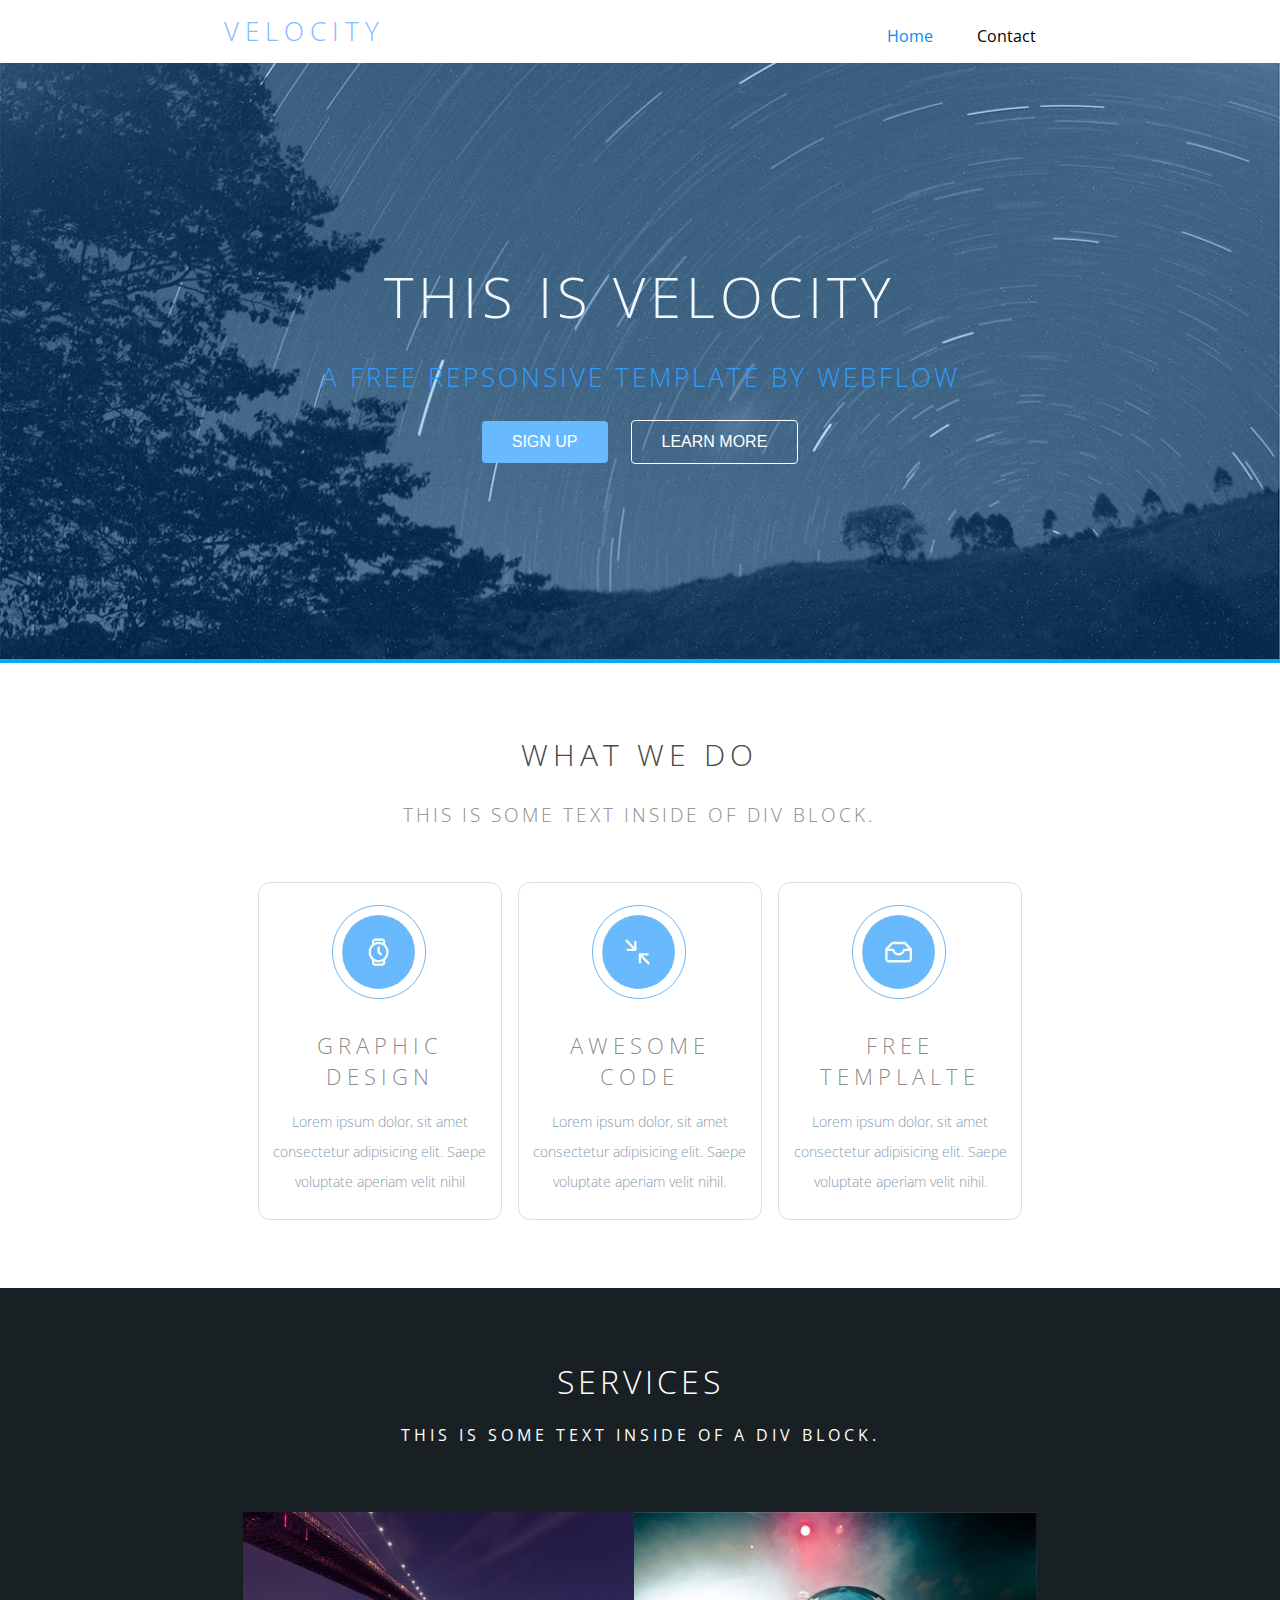
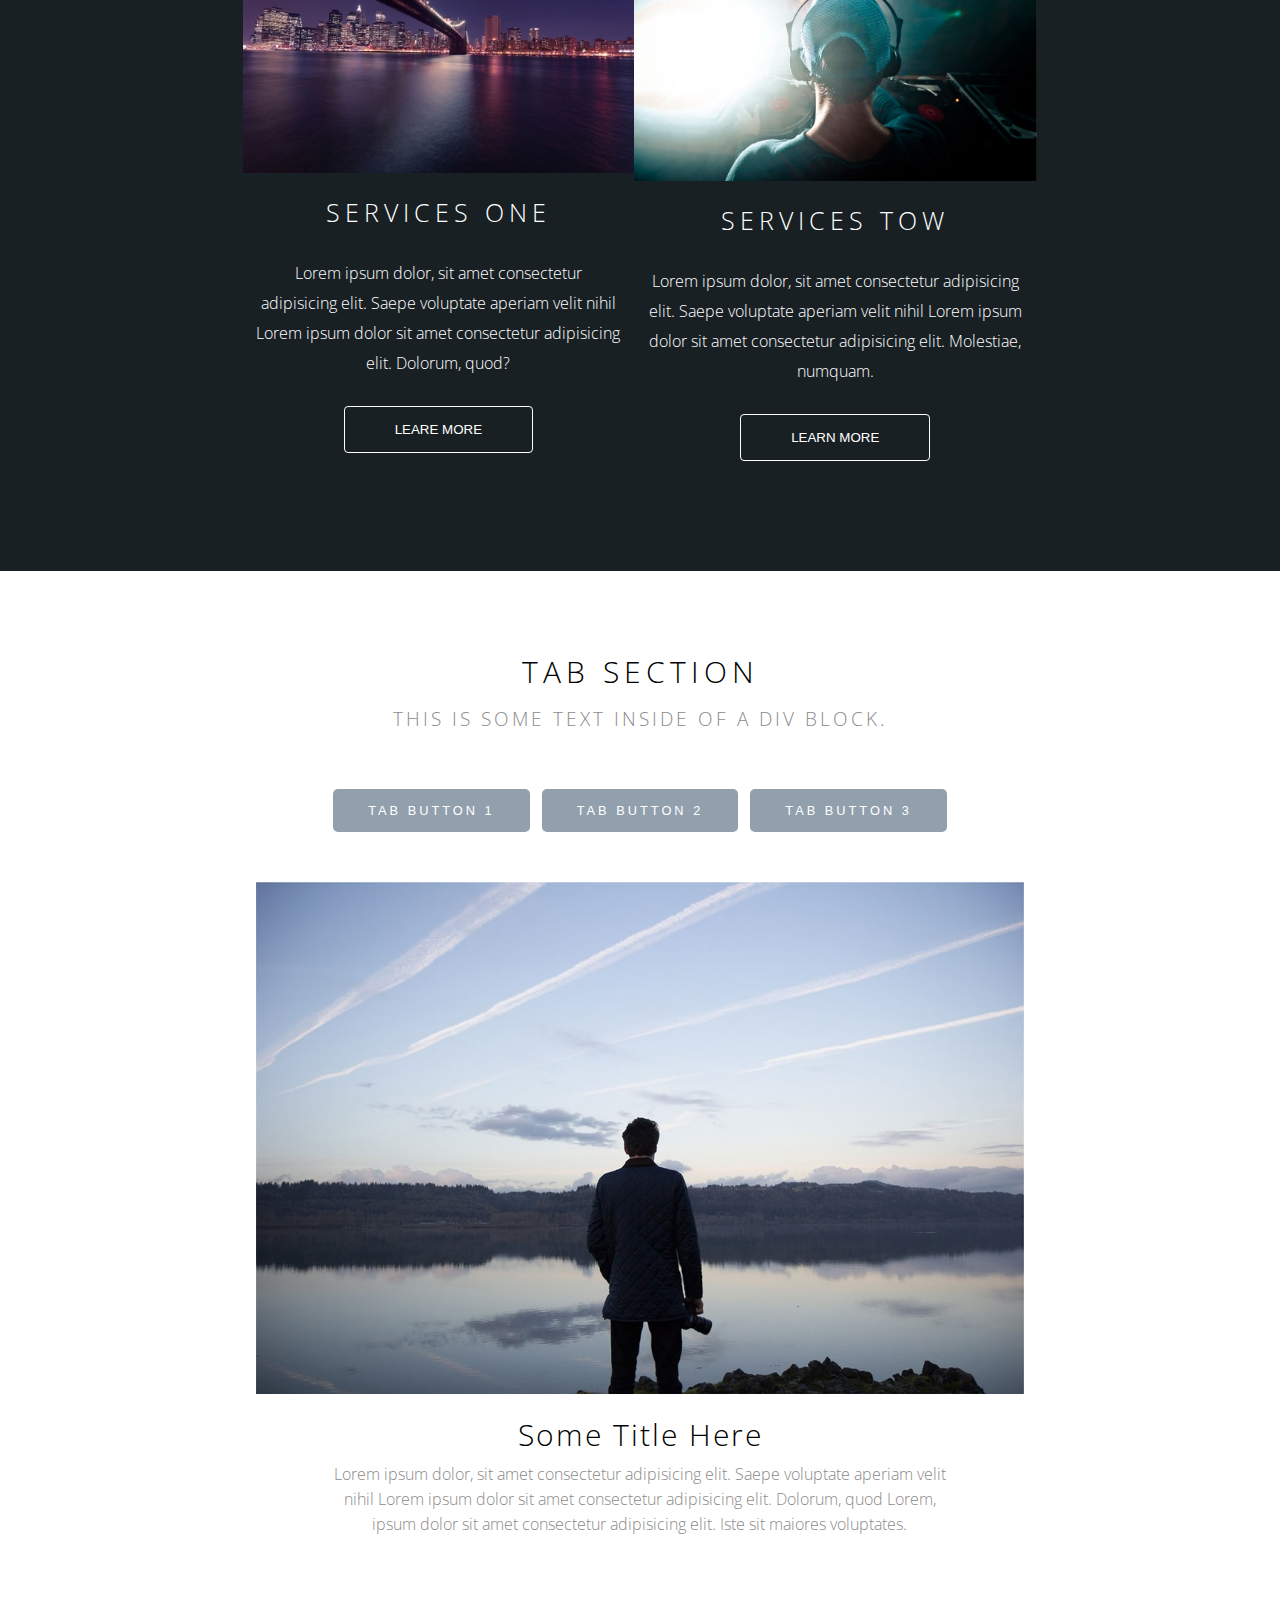
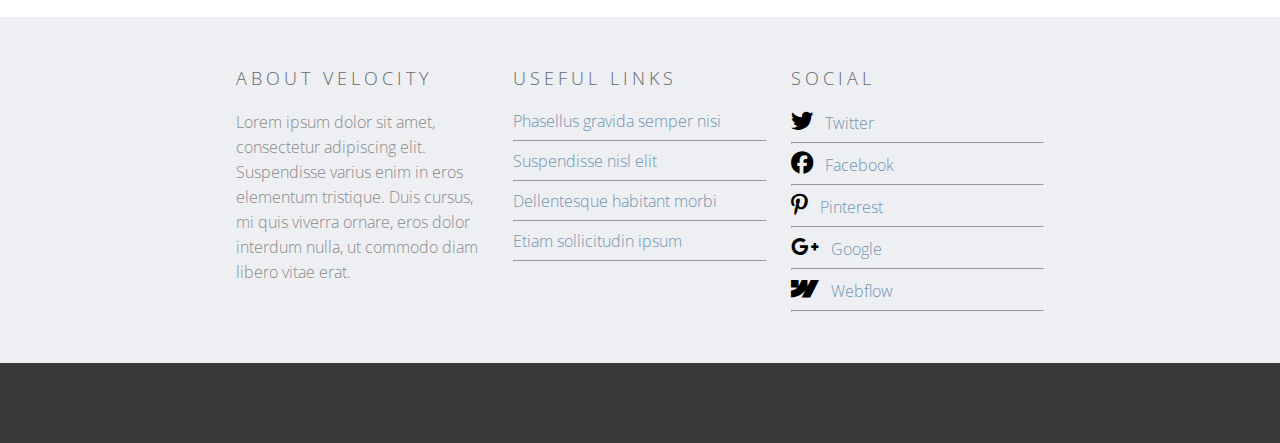
<file: index.html>
<!DOCTYPE html>
<html lang="en">

<head>
    <meta charset="UTF-8">
    <meta name="viewport" content="width=device-width, initial-scale=1.0">
    <link rel="stylesheet" href=".//sass/style.css">
    <link rel="stylesheet" href="https://cdnjs.cloudflare.com/ajax/libs/font-awesome/6.6.0/css/all.min.css" />
    <title>Vilocity</title>
</head>

<body>
    <!-- this is a Nevbar-->
    <div class="nav">
        <input type="checkbox" id="click" name="" value="">
        <label for="click" class="menu-btn">
            <i class="fa-solid fa-bars"></i>
        </label>
        <a href="./index.html" class="logo">
            <h1>VELOCITY</h1>
        </a>
        <ul>
            <li><a href="./index.html" class="active">Home</a></li>
            <li><a href="./Vilocity.html/contact.html">Contact</a></li>
        </ul>


    </div>

    <!-- this is a cantenar and header, button and active-->
    <div class="cantenar">
        <div class="header">
            <div class="header-body">
                <h1>THIS IS VELOCITY</h1>
                <p>A FREE REPSONSIVE TEMPLATE BY WEBFLOW</p>
                <button type="button" class="header-button active">SIGN UP</button>
                <button type="button" class="header-button">LEARN MORE</button>
            </div>

        </div>
    </div>

    <!-- this is a cantenar2 and card1  -->
    <div class="cantenar2">
        <div class="h-primary">
            <h1>WHAT WE DO</h1>
            <P>THIS IS SOME TEXT INSIDE OF DIV BLOCK.</P>
        </div>

        <div class="row">

            <div class="card1">
                <img src="./Vilocity.img/respectful 1.png" alt="">
                <h1>GRAPHIC DESIGN</h1>
                <p>Lorem ipsum dolor, sit amet consectetur adipisicing elit. Saepe voluptate aperiam velit nihil</p>
            </div>
            <div class="card1">
                <img src="./Vilocity.img/reverent 2.png" alt="">
                <h1>AWESOME CODE</h1>
                <p>Lorem ipsum dolor, sit amet consectetur adipisicing elit. Saepe voluptate aperiam velit nihil.</p>
            </div>
            <div class="card1">
                <img src="./Vilocity.img/relational 3.png" alt="">
                <h1>FREE TEMPLALTE</h1>
                <p>Lorem ipsum dolor, sit amet consectetur adipisicing elit. Saepe voluptate aperiam velit nihil.</p>
            </div>

        </div>

    </div>

    <!-- this is a cantenar3 and card2, button  -->
    <div class="cantenar3">
        <div class="h-primary">
            <h1>SERVICES</h1>
            <P>THIS IS SOME TEXT INSIDE OF A DIV BLOCK.</P>
        </div>
        <div class="row">
            <div class="card2">
                <img src="./Vilocity.img/photo-2.jpeg" alt="">
                <h1>SERVICES ONE</h1>
                <p>Lorem ipsum dolor, sit amet consectetur adipisicing elit. Saepe voluptate aperiam velit nihil Lorem
                    ipsum dolor sit amet consectetur adipisicing elit. Dolorum, quod?</p>
                <button type="button" class="but">LEARE MORE</button>
            </div>
            <div class="card2">
                <img src="./Vilocity.img/photo-3.jpeg" alt="">
                <h1>SERVICES TOW</h1>
                <p>Lorem ipsum dolor, sit amet consectetur adipisicing elit. Saepe voluptate aperiam velit nihil Lorem
                    ipsum dolor sit amet consectetur adipisicing elit. Molestiae, numquam.</p>
                <button type="button" class="but">LEARN MORE</button>
            </div>
        </div>
    </div>

    <!-- this is a cantenar4 and card3, button onclick  -->
    <div class="cantenar4">
        <div class="h-primary">
            <h1>TAB SECTION</h1>
            <P>THIS IS SOME TEXT INSIDE OF A DIV BLOCK.</P>
            <button onclick="document.getElementById('myImage').src='./Vilocity.img/photo-4.jpeg'" class="btn">TAB
                BUTTON 1</button>
            <button onclick="document.getElementById('myImage').src='./Vilocity.img/photo-5.jpg'" class="btn">TAB BUTTON
                2</button>
            <button onclick="document.getElementById('myImage').src='./Vilocity.img/photo-6.jpeg'" class="btn">TAB
                BUTTON 3</button>
        </div>

        <div class="row">
            <div class="card3">
                <img id="myImage" src="./Vilocity.img/photo-4.jpeg">
                <h1>Some Title Here</h1>
                <p>Lorem ipsum dolor, sit amet consectetur adipisicing elit. Saepe voluptate aperiam velit nihil Lorem
                    ipsum dolor sit amet consectetur adipisicing elit. Dolorum, quod Lorem, ipsum dolor sit amet
                    consectetur adipisicing elit. Iste sit maiores voluptates.</p>
            </div>
        </div>

    </div>

    <div class="footer">
        <div class="row">
            <div class="card4">
                <h2>ABOUT VELOCITY</h2>
                <p>Lorem ipsum dolor sit amet, consectetur adipiscing elit. Suspendisse varius enim in eros elementum
                    tristique. Duis cursus, mi quis viverra ornare, eros dolor interdum nulla, ut commodo diam libero
                    vitae erat.</p>
            </div>
            <div class="card5">
                <h2>USEFUL LINKS</h2>
                <ul>
                    <li><a href="#">Phasellus gravida semper nisi</a></li>
                    <hr>
                    <li><a href="#">Suspendisse nisl elit</a></li>
                    <hr>
                    <li><a href="#">Dellentesque habitant morbi</a></li>
                    <hr>
                    <li><a href="#">Etiam sollicitudin ipsum</a></li>
                    <hr>
                </ul>
            </div>
            <div class="card5">
                <h2>SOCIAL</h2>
                <ul>
                    <li><i class="fa-brands fa-twitter"></i><a href="#">Twitter</a></li>
                    <hr>
                    <li><i class="fa-brands fa-facebook"></i><a href="#">Facebook</a></li>
                    <hr>
                    <li><i class="fa-brands fa-pinterest-p"></i><a href="#">Pinterest</a></li>
                    <hr>
                    <li><i class="fa-brands fa-google-plus-g"></i><a href="#">Google</a></li>
                    <hr>
                    <li><i class="fa-brands fa-webflow"></i><a href="#">Webflow</a></li>
                    <hr>
                </ul>
            </div>
        </div>
    </div>
</body>

</html>
</file>
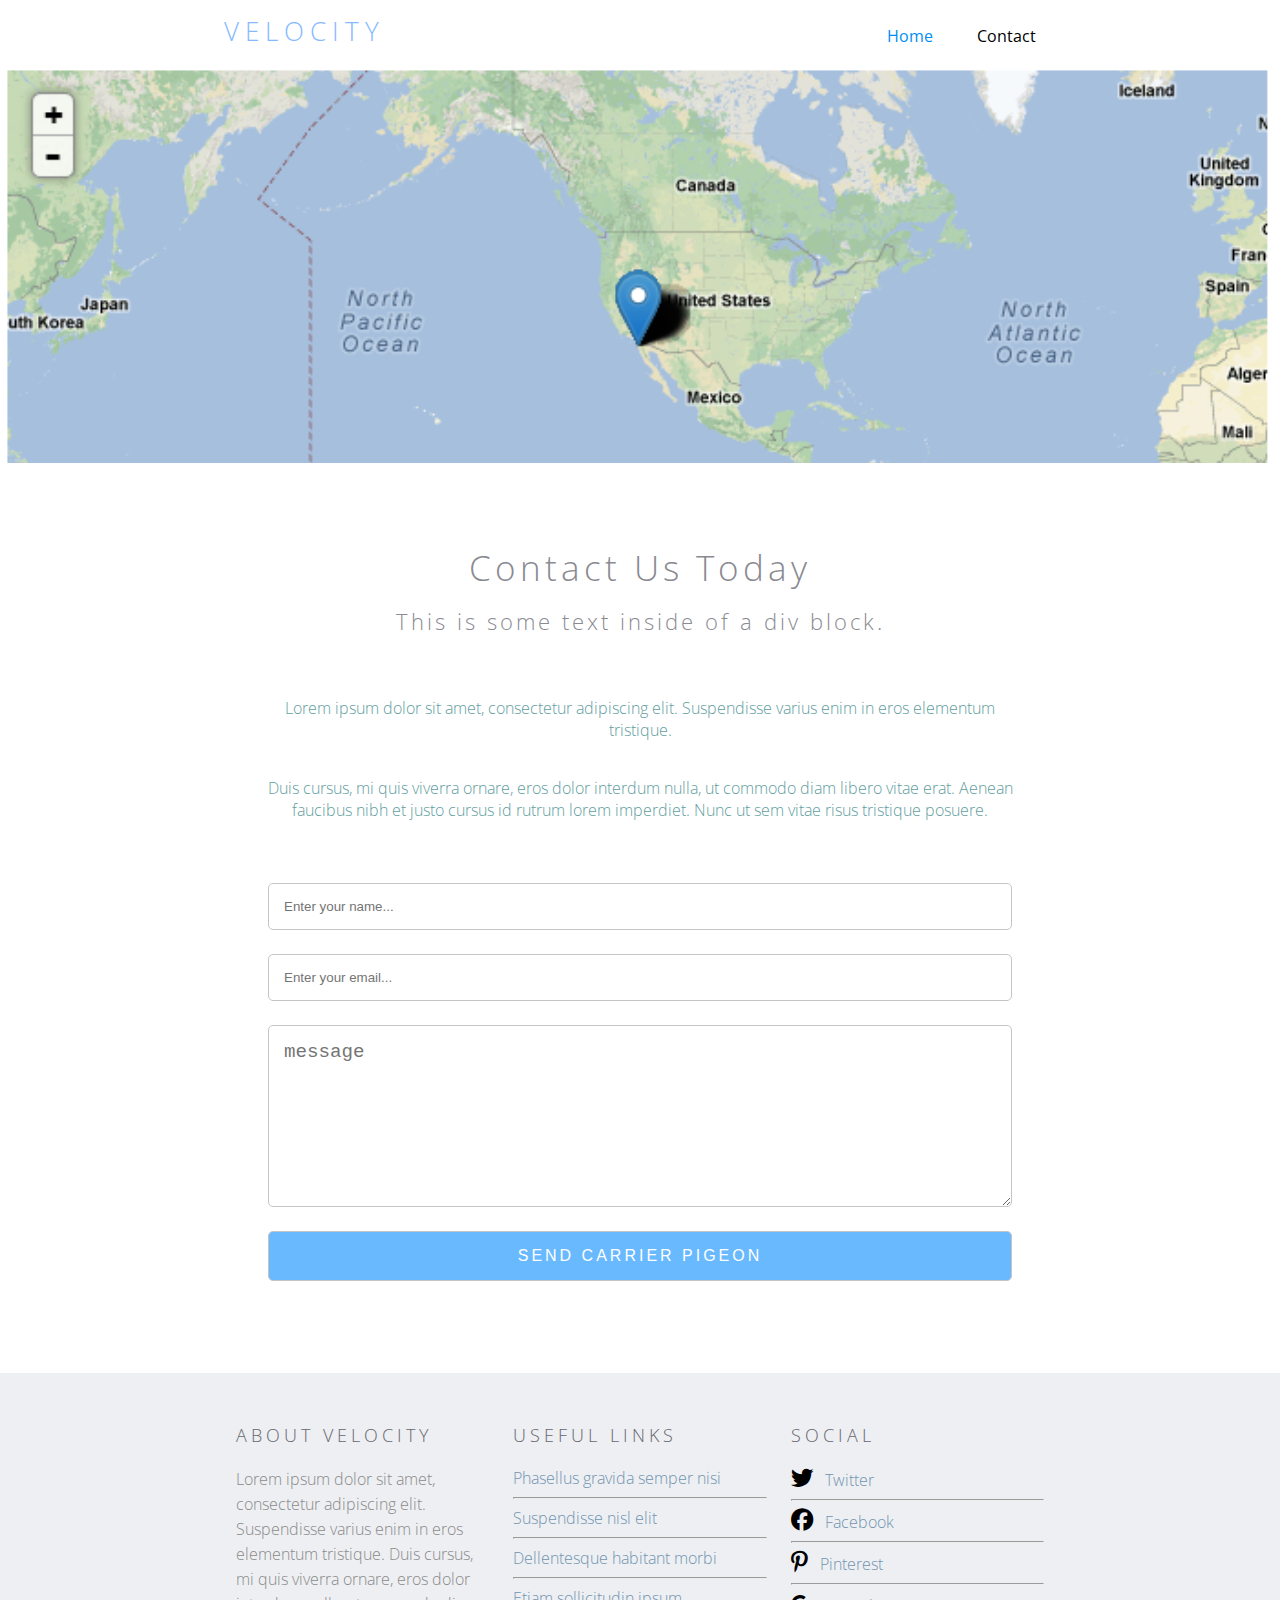
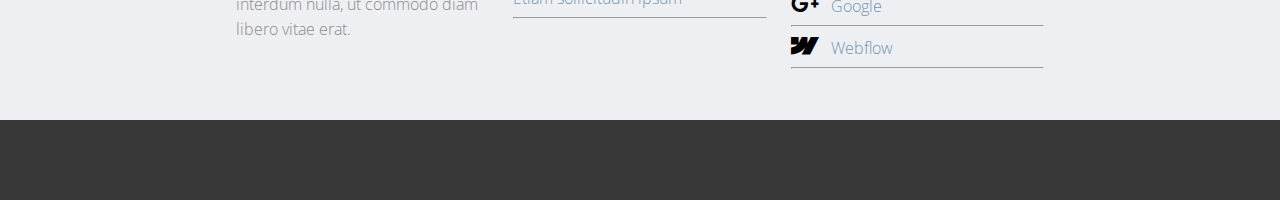
<file: Vilocity.html/contact.html>
<!DOCTYPE html>
<html lang="en">

<head>
    <meta charset="UTF-8">
    <meta name="viewport" content="width=device-width, initial-scale=1.0">
    <link rel="stylesheet" href="../sass/style.css">
    <link rel="stylesheet" href="https://cdnjs.cloudflare.com/ajax/libs/font-awesome/6.6.0/css/all.min.css" />
    <title>Vilocity</title>
</head>

<body>
    <!-- this is a Nevbar-->
    <div class="nav">
        <input type="checkbox" id="click" name="" value="">
        <label for="click" class="menu-btn">
            <i class="fa-solid fa-bars"></i>
        </label>
        <a href="../index.html" class="logo">
            <h1>VELOCITY</h1>
        </a>
        <ul>
            <li><a href="../index.html" class="active">Home</a></li>
            <li><a href="./contact.html">Contact</a></li>
        </ul>
    </div>
    <div class="hedar">
    </div>
    <div class="contact-box">
        <div class="h-primary">
            <h1>Contact Us Today</h1>
            <p>This is some text inside of a div block.</p>
        </div>
        <div class="p-primary">
            <p style="padding-bottom: 20px;">Lorem ipsum dolor sit amet, consectetur adipiscing elit. Suspendisse varius enim in eros elementum
                tristique.
            </p>
            <p>Duis cursus, mi quis viverra ornare, eros dolor interdum nulla, ut commodo diam libero vitae erat.
                Aenean faucibus nibh et
                justo cursus id rutrum lorem imperdiet. Nunc ut sem vitae risus tristique posuere. 
            </p>
        </div>


        <form>
            <input type="text" id="name" name="" placeholder="Enter your name...">
            <input type="text" id="email" name="" placeholder="Enter your email...">
            <textarea name="message"placeholder="message"></textarea>
            <input type="submit" class="btn" value="SEND CARRIER PIGEON">
        </form>
    </div>


    <div class="footer">
        <div class="row">
            <div class="card4">
                <h2>ABOUT VELOCITY</h2>
                <p>Lorem ipsum dolor sit amet, consectetur adipiscing elit. Suspendisse varius enim in eros elementum
                    tristique. Duis cursus, mi quis viverra ornare, eros dolor interdum nulla, ut commodo diam libero
                    vitae erat.</p>
            </div>
            <div class="card5">
                <h2>USEFUL LINKS</h2>
                <ul>
                    <li><a href="#">Phasellus gravida semper nisi</a></li>
                    <hr>
                    <li><a href="#">Suspendisse nisl elit</a></li>
                    <hr>
                    <li><a href="#">Dellentesque habitant morbi</a></li>
                    <hr>
                    <li><a href="#">Etiam sollicitudin ipsum</a></li>
                    <hr>
                </ul>
            </div>
            <div class="card5">
                <h2>SOCIAL</h2>
                <ul>
                    <li><i class="fa-brands fa-twitter"></i><a href="#">Twitter</a></li>
                    <hr>
                    <li><i class="fa-brands fa-facebook"></i><a href="#">Facebook</a></li>
                    <hr>
                    <li><i class="fa-brands fa-pinterest-p"></i><a href="#">Pinterest</a></li>
                    <hr>
                    <li><i class="fa-brands fa-google-plus-g"></i><a href="#">Google</a></li>
                    <hr>
                    <li><i class="fa-brands fa-webflow"></i><a href="#">Webflow</a></li>
                    <hr>
                </ul>
            </div>
        </div>
    </div>
</body>

</html>
</file>
<file: sass/style.css>
@import url("https://fonts.googleapis.com/css2?family=Open+Sans:ital,wght@0,300..800;1,300..800&display=swap");
body {
  margin: 0px;
  padding: 0px;
  min-width: 100%;
  font-family: "Open Sans", sans-serif;
  font-optical-sizing: auto;
  font-style: normal;
}

.nav {
  max-width: 100%;
  height: auto;
  margin: auto;
  width: 65%;
}
.nav .logo h1 {
  font-size: 1.6rem;
  margin: 14px 0px;
  font-weight: 300;
  display: inline-block;
  letter-spacing: 6px;
  color: rgb(134, 185, 255);
  text-decoration: none;
}
.nav ul {
  list-style: none;
  float: right;
}
.nav ul li {
  display: inline-block;
  line-height: 40px;
}
.nav ul li a {
  text-decoration: none;
  padding: 8px 20px;
  color: black;
}
.nav ul li a:hover {
  color: #98c4fa;
}
.nav ul li .active {
  color: #008EF6;
}
.nav ul li .active:hover {
  color: #98c4fe;
}

.menu-btn {
  display: none;
  float: right;
  margin-left: 16px;
}

#click {
  float: right;
  display: none;
}

#click:checked ~ ul {
  left: 0%;
}

.cantenar {
  max-width: 100%;
  height: auto;
  background-image: url(../Vilocity.img/photo-1.jpg);
  background-position: 0px -216px;
  background-size: cover;
  background-repeat: no-repeat;
  border-bottom: 4px solid rgb(0, 170, 255);
}
.cantenar .header {
  background-color: rgba(0, 134, 250, 0.2666666667);
  text-align: center;
  padding-top: 195px;
  padding-bottom: 195px;
}
.cantenar .header .header-body {
  max-width: 100%;
  height: auto;
  position: relative;
  animation: mymove 1s;
}
.cantenar .header .header-body h1 {
  color: aliceblue;
  margin: 0px;
  font-weight: 300;
  letter-spacing: 5px;
  font-size: 3.5rem;
}
.cantenar .header .header-body p {
  font-size: 1.6rem;
  font-weight: 300;
  text-transform: uppercase;
  letter-spacing: 3px;
  color: #2E9DFF;
}
.cantenar .header .header-button {
  font-weight: 100;
  padding: 12px 30px;
  background: none;
  border-radius: 4px;
  border: 1px solid white;
  margin: 0px;
  font-size: 1rem;
  color: white;
}
.cantenar .header .header-button:hover {
  color: #2E9DFF;
  border: 1px #2E9DFF solid;
}
.cantenar .header .active {
  background-color: #69B9FF;
  color: white;
  border: none;
  margin-right: 19px;
}
.cantenar .header .active:hover {
  border: none;
  color: white;
  background-color: #4c99f7;
}

@keyframes mymove {
  0% {
    top: 200px;
    opacity: 0;
  }
  100% {
    top: 0px;
  }
}
.cantenar2 {
  margin: auto;
  width: 61%;
  max-width: 100%;
  height: auto;
}
.cantenar2 .h-primary {
  color: rgb(75, 74, 74);
  padding: 50px 0px 0px 0px;
  text-align: center;
}
.cantenar2 .h-primary h1 {
  font-size: 1.9rem;
  font-weight: 200;
  letter-spacing: 5px;
}
.cantenar2 .h-primary p {
  font-weight: 100;
  letter-spacing: 3px;
  line-height: 40px;
  font-size: 1.2rem;
  color: rgb(139, 138, 138);
}
.cantenar2 .row {
  padding: 20px 0px 60px 0px;
  display: flex;
}
.cantenar2 .row .card1 {
  max-width: 100%;
  height: auto;
  text-align: center;
  width: 272px;
  display: inline-block;
  border: 1px solid rgba(91, 91, 91, 0.203);
  border-radius: 12px;
  color: rgba(95, 94, 94, 0.742);
  animation: mymove 1s;
  padding: 8px;
  margin: 8px;
}
.cantenar2 .row .card1 h1 {
  font-size: 1.4rem;
  font-weight: 300;
  letter-spacing: 5px;
}
.cantenar2 .row .card1 P {
  font-size: 0.9rem;
  font-weight: 100;
  line-height: 30px;
  color: #859BAE;
}

.cantenar3 {
  max-width: 100%;
  height: auto;
  background-color: #192024;
  color: white;
  display: flex;
  flex-direction: column;
  padding: 50px 10px;
}
.cantenar3 .h-primary {
  text-align: center;
  padding: 0px;
  margin-bottom: 30px;
  letter-spacing: 4px;
}
.cantenar3 .h-primary h1 {
  font-weight: 200;
}
.cantenar3 .row {
  max-width: 100%;
  height: auto;
  padding: 20px 0px 60px 0px;
  display: flex;
  margin: auto;
  width: 63%;
}
.cantenar3 .row .card2 {
  max-width: 100%;
  height: auto;
  text-align: center;
  font-weight: 200;
}
.cantenar3 .row .card2 h1 {
  font-weight: 200;
  font-size: 25px;
  letter-spacing: 5px;
}
.cantenar3 .row .card2 p {
  padding: 12px;
  line-height: 30px;
}
.cantenar3 .row .card2 img {
  max-width: 100%;
  height: auto;
  width: 420px;
}
.cantenar3 .row .card2 .but {
  padding: 15px 50px;
  background-color: #192024;
  color: white;
  border: 1.3px solid white;
  border-radius: 4px;
  cursor: pointer;
}
.cantenar3 .row .card2 .but:hover {
  border: 1.3px solid #2E9DFF;
  color: #2E9DFF;
}

.cantenar4 {
  margin: auto;
  width: 60%;
  padding: 80PX 10PX;
}
.cantenar4 .h-primary {
  text-align: center;
  margin-bottom: 40px;
}
.cantenar4 .h-primary h1 {
  font-size: 1.9rem;
  font-weight: 200;
  letter-spacing: 5px;
  margin: 0px 0px 7px 0px;
}
.cantenar4 .h-primary p {
  font-weight: 100;
  letter-spacing: 3px;
  line-height: 40px;
  font-size: 1.2rem;
  color: rgb(139, 138, 138);
  margin: 0px 0px 50px 0px;
}
.cantenar4 .h-primary .btn {
  padding: 14px 35px;
  margin: 0px 4px 10px 4px;
  background-color: #92A0AD;
  border: none;
  border-radius: 5px;
  font-size: 0.8rem;
  font-weight: 100;
  letter-spacing: 3px;
  color: white;
}
.cantenar4 .h-primary .btn:hover {
  background-color: #2E80B6;
}
.cantenar4 .row {
  text-align: center;
}
.cantenar4 .row .card3 {
  max-width: 100%;
  height: auto;
}
.cantenar4 .row .card3 img {
  width: 900px;
  height: auto;
  max-width: 100%;
}
.cantenar4 .row .card3 h1 {
  font-size: 1.9rem;
  font-weight: 200;
  letter-spacing: 5px;
  letter-spacing: 2px;
  margin: 15px 0px 7px 0px;
}
.cantenar4 .row .card3 p {
  width: 80%;
  margin: auto;
  line-height: 40px;
  font-size: 1.2rem;
  color: rgb(139, 138, 138);
  font-size: 16px;
  font-weight: 100;
  line-height: 25px;
}

.footer {
  background-color: #EDEFF2;
  padding-top: 35px;
  padding-bottom: 35px;
  border-bottom: 80px solid #383838;
}
.footer h2 {
  margin-bottom: 20px;
  font-size: 1.1rem;
  letter-spacing: 4px;
  font-weight: 200;
  color: #676770;
}
.footer .row {
  display: flex;
  margin: auto;
  width: 65%;
}
.footer .row .card4 {
  width: 33.3333%;
  padding: 0px 12px;
}
.footer .row .card4 p {
  line-height: 40px;
  font-size: 1.2rem;
  color: rgb(139, 138, 138);
  font-size: 16px;
  font-weight: 100;
  line-height: 25px;
}
.footer .row .card5 {
  width: 33.3333%;
  padding: 0px 12px;
}
.footer .row .card5 ul {
  list-style: none;
  padding: 0px;
}
.footer .row .card5 ul li i {
  padding-right: 12px;
  font-size: 1.4rem;
}
.footer .row .card5 ul li a {
  text-decoration: none;
  font-size: 1.1rem;
  color: #7394B1;
  font-size: 16px;
  font-weight: 100;
}
.footer .row .card5 ul li a:hover {
  color: #2E9DFF;
}

.hedar {
  background-image: url(../Vilocity.img/Leaflet_GoogleRoadmap.png);
  background-size: cover;
  background-repeat: no-repeat;
  height: 400px;
}

.contact-box {
  margin: auto;
  width: 60%;
  padding: 80px 10px;
  text-align: center;
}
.contact-box .h-primary {
  margin-bottom: 60px;
}
.contact-box .h-primary h1 {
  font-size: 2.2rem;
  font-weight: 200;
  margin-top: 0px;
  margin-bottom: 15px;
  letter-spacing: 4px;
  color: #8A8A91;
}
.contact-box .h-primary p {
  font-size: 1.4rem;
  font-weight: 100;
  margin: 0px;
  letter-spacing: 3px;
  color: #8A8A91;
}
.contact-box .p-primary {
  margin-bottom: 50px;
  font-size: 1rem;
  font-weight: 100;
  color: cadetblue;
}
.contact-box form {
  display: flex;
  flex-direction: column;
}
.contact-box form input {
  padding: 15px;
  margin: 12px;
  border: 1px solid #C5C5C7;
  border-radius: 5px;
}
.contact-box form textarea {
  font-size: 1.2rem;
  font-weight: 200;
  margin: 12px;
  padding: 15px;
  height: 150px;
  border: 1px solid #C5C5C7;
  border-radius: 5px;
}
.contact-box form .btn {
  background-color: #69B9FF;
  color: white;
  font-size: 1rem;
  font-weight: 100;
  letter-spacing: 3px;
  cursor: pointer;
}
.contact-box form .btn:hover {
  background-color: #0088ff;
}

@media screen and (max-width: 1200px) {
  .nav {
    max-width: 100%;
    width: 80%;
    height: auto;
  }
  .cantenar {
    background-image: url(../Vilocity.img/photo-1.jpg);
    background-position: 0px -105px;
    min-width: 100%;
    background-size: cover;
    background-repeat: no-repeat;
    border-bottom: 4px solid rgb(0, 170, 255);
  }
  .cantenar2 {
    margin: auto;
    width: 80%;
    max-width: 100%;
    height: auto;
  }
  .cantenar2 .row {
    padding: 20px 0px 60px 0px;
    display: flex;
  }
  .cantenar2 .card1 {
    text-align: center;
    max-width: 100%;
    width: 280px;
    height: auto;
    margin: 12px;
  }
  .cantenar3 .row {
    padding: 20px 0px 60px 0px;
    display: flex;
    margin: auto;
    width: 80%;
  }
  .contact-box {
    width: 80%;
  }
}
@media screen and (max-width: 992px) {
  .nav {
    width: 95%;
  }
  .cantenar {
    background-image: url(../Vilocity.img/photo-1.jpg);
    background-position: 0px -24px;
    min-width: 100%;
    background-size: cover;
    background-repeat: no-repeat;
    border-bottom: 4px solid rgb(0, 170, 255);
  }
  .cantenar .header {
    padding-top: 195px;
    padding-bottom: 195px;
  }
  .cantenar2 {
    margin: auto;
    width: 95%;
    max-width: 100%;
    height: auto;
  }
  .cantenar3 .row {
    padding: 20px 0px 60px 0px;
    display: flex;
    margin: auto;
    width: 95%;
  }
  .cantenar3 .row .card2 h1 {
    font-size: 1.5rem;
  }
  .contact-box {
    width: 95%;
  }
  .footer .row {
    display: flex;
    margin: auto;
    width: 95%;
  }
}
@media screen and (max-width: 768px) {
  .nav {
    margin: 0px;
    max-width: 100%;
    width: 100%;
  }
  .nav .logo h1 {
    margin: 14px 40px;
  }
  .nav ul {
    top: -13px;
    position: relative;
    margin: 0px;
    width: 100%;
    height: 200px;
    left: -100%;
    background-color: aqua;
    transition: 0.5s;
    z-index: 1;
  }
  .nav ul li {
    display: block;
    text-align: center;
    line-height: 60px;
  }
  .menu-btn {
    display: block;
    position: relative;
    cursor: pointer;
    line-height: 70px;
    margin-right: 50px;
    font-size: 1.5rem;
  }
  #click {
    display: none;
  }
  @keyframes mymove {
    0% {
      left: -200px;
      opacity: 0;
    }
    100% {
      left: 0px;
    }
  }
  .cantenar {
    background-position: right;
  }
  .cantenar .header {
    padding-bottom: 70px;
  }
  .cantenar .header .header-body {
    position: relative;
    top: -60px;
  }
  .cantenar .header .header-body h1 {
    font-size: 3rem;
  }
  .cantenar2 .row {
    flex-wrap: wrap;
  }
  .cantenar2 .row .card1 {
    width: 100%;
    max-width: 100%;
    margin: 10px;
    padding: 12px;
  }
  .cantenar2 .row .card1 img {
    width: 140px;
  }
  .cantenar2 .row .card1 h1 {
    margin: 0px;
  }
  .cantenar2 .row .card1 P {
    font-size: 1rem;
    font-weight: 100;
    line-height: 25px;
    color: #859BAE;
    margin-bottom: 0;
  }
  .cantenar3 .row {
    width: 95%;
    flex-direction: column;
    flex-wrap: nowrap;
    padding: 0px;
  }
  .cantenar3 .row .card2 img {
    width: 90%;
    height: auto;
  }
  .cantenar3 .row .card2 h1 {
    font-size: 1.2rem;
  }
  .cantenar3 .row .card2 p {
    padding: 5px;
    line-height: 20px;
    font-size: 12px;
  }
  .cantenar3 .row .card2 .but {
    padding: 15px 50px;
    background-color: #192024;
    color: white;
    border: 1.3px solid white;
    border-radius: 4px;
    cursor: pointer;
    margin-bottom: 30px;
  }
  .cantenar4 {
    margin: auto;
    width: 90%;
    padding: 80PX 10PX;
  }
  .footer .row {
    width: 95%;
    flex-wrap: wrap;
    flex-direction: column;
  }
  .footer .row .card4 {
    width: 95%;
    padding: 0px 12px;
  }
  .footer .row .card5 {
    width: 95%;
    padding: 0px 12px;
  }
  .contact-box {
    padding: 65px 7px;
  }
}
@media screen and (max-width: 320px) {
  .nav .logo h1 {
    margin: 13px 16px;
    font-size: 1.5rem;
    letter-spacing: 4px;
  }
  .menu-btn {
    line-height: 56px;
    margin-right: 16px;
    font-size: 1.5rem;
  }
  .nav ul {
    top: 0px;
    width: 100%;
    height: 110px;
    left: -100%;
  }
  .nav ul li {
    line-height: 50px;
  }
  .cantenar {
    background-position: -175px 0px;
  }
  .cantenar .header {
    padding-top: 100px;
    padding-bottom: 26px;
  }
  .cantenar .header .active {
    margin: 19px 0px;
  }
  .cantenar .header .header-body {
    margin: 12px;
    padding: 0px;
  }
  .cantenar .header .header-body h1 {
    font-size: 3.2rem;
    font-weight: 300;
    letter-spacing: 2px;
    line-height: 64px;
  }
  .cantenar .header .header-body p {
    font-size: 1.2rem;
    font-weight: 300;
    text-transform: uppercase;
    letter-spacing: 2px;
    color: #2E9DFF;
  }
  .cantenar2 .h-primary p {
    margin: 0px;
    line-height: 34px;
    padding: 0px 10px 20px 10px;
    font-size: 1.1rem;
  }
  .cantenar2 .row {
    padding: 20px 0px 60px 0px;
    display: flex;
    flex-direction: column;
  }
  .cantenar2 .row .card1 {
    width: 250px;
    max-width: 100%;
    height: auto;
    margin: 12px 15px;
  }
  .cantenar2 .row .card1 P {
    padding: 12px;
    margin: 0px;
  }
  .cantenar2 .row .card1 img {
    width: 110px;
  }
  .cantenar3 .row {
    width: 96%;
    flex-direction: column;
  }
  .cantenar3 .row .card2 {
    text-align: center;
    font-weight: 200;
    margin-bottom: 30px;
  }
  .cantenar3 .row .card2 img {
    max-width: 100%;
    width: 270px;
    margin: 25px 0px;
    height: auto;
  }
  .cantenar3 .row .card2 p {
    padding: 5px;
    line-height: 30px;
    font-size: 18px;
  }
  .cantenar3 .row .card2 .but {
    padding: 15px 50px;
    font-size: 0.8rem;
  }
  .footer .row {
    flex-direction: column;
    flex-wrap: nowrap;
  }
  .footer .row .card4 {
    width: 90%;
    padding: 0px 12px;
  }
  .footer .row .card5 {
    width: 90%;
    padding: 0px 12px;
  }
  .contact-box {
    width: 95%;
    padding: 65px 7px;
  }
  .contact-box .h-primary {
    margin-bottom: 40px;
  }
  .contact-box .h-primary h1 {
    font-size: 2rem;
    font-weight: 400;
    letter-spacing: 0px;
  }
  .contact-box form textarea {
    height: 100px;
  }
}/*# sourceMappingURL=style.css.map */
</file>
